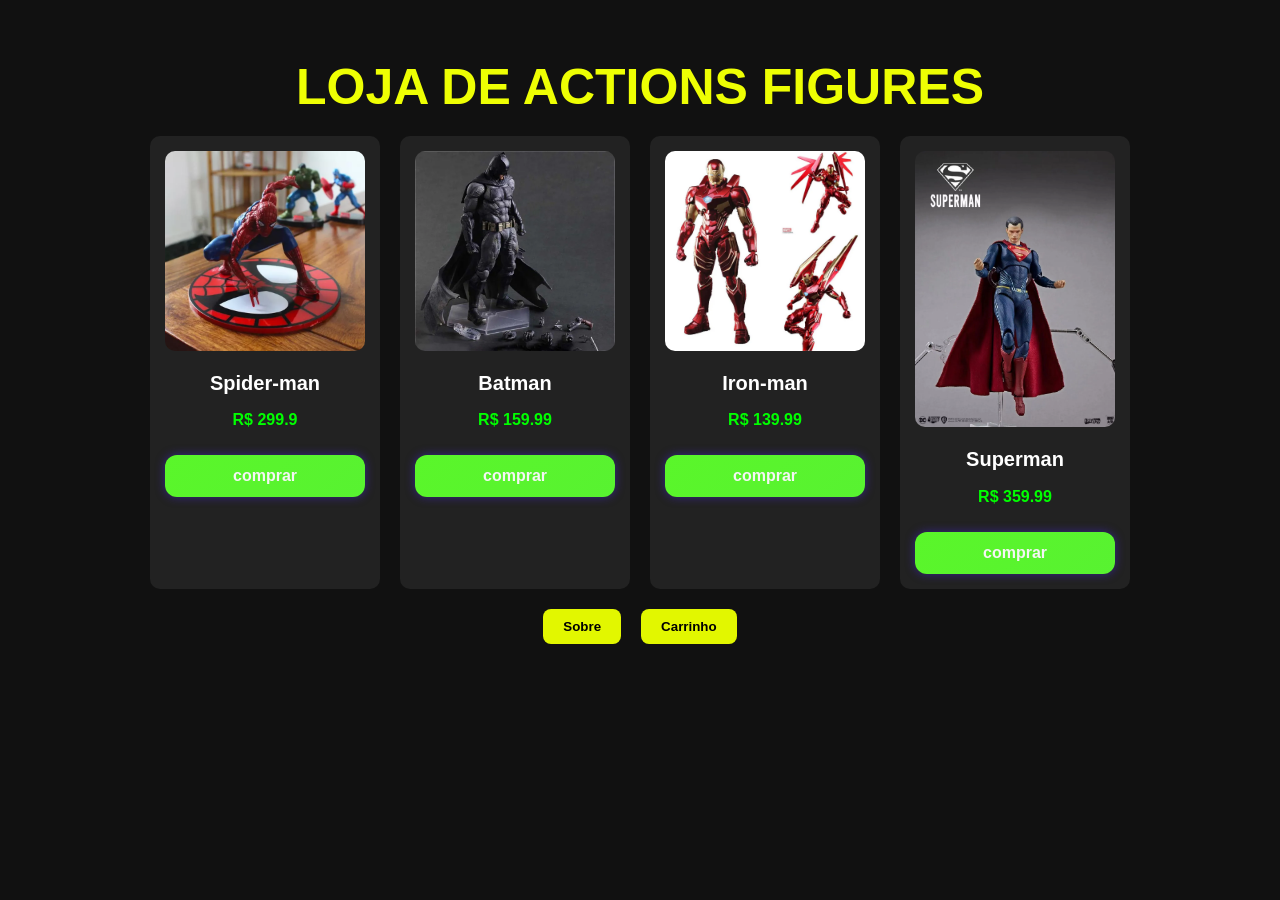
<file: index.html>
<!DOCTYPE html>
<html lang="en">
<head>
    <meta charset="UTF-8">
    <meta name="viewport" content="width=device-width, initial-scale=1.0">
    <title>Document</title>
    <link rel="stylesheet" href="src/css/style.css">
</head>
<body>
    <div class="bntVoltar">
        <a href=""></a>
    </div>
    <h1>LOJA DE ACTIONS FIGURES</h1>

    <section id="produtos"></section>

    <div class="botoes">

        <a href="./pages/sobre.html">
            <button>Sobre</button>
        </a>

        <a href="./pages/loja.html">
            <button>Carrinho</button>
        </a>

    </div>


    <script src="src/js/script.js"></script>
</body>
</html>
</file>
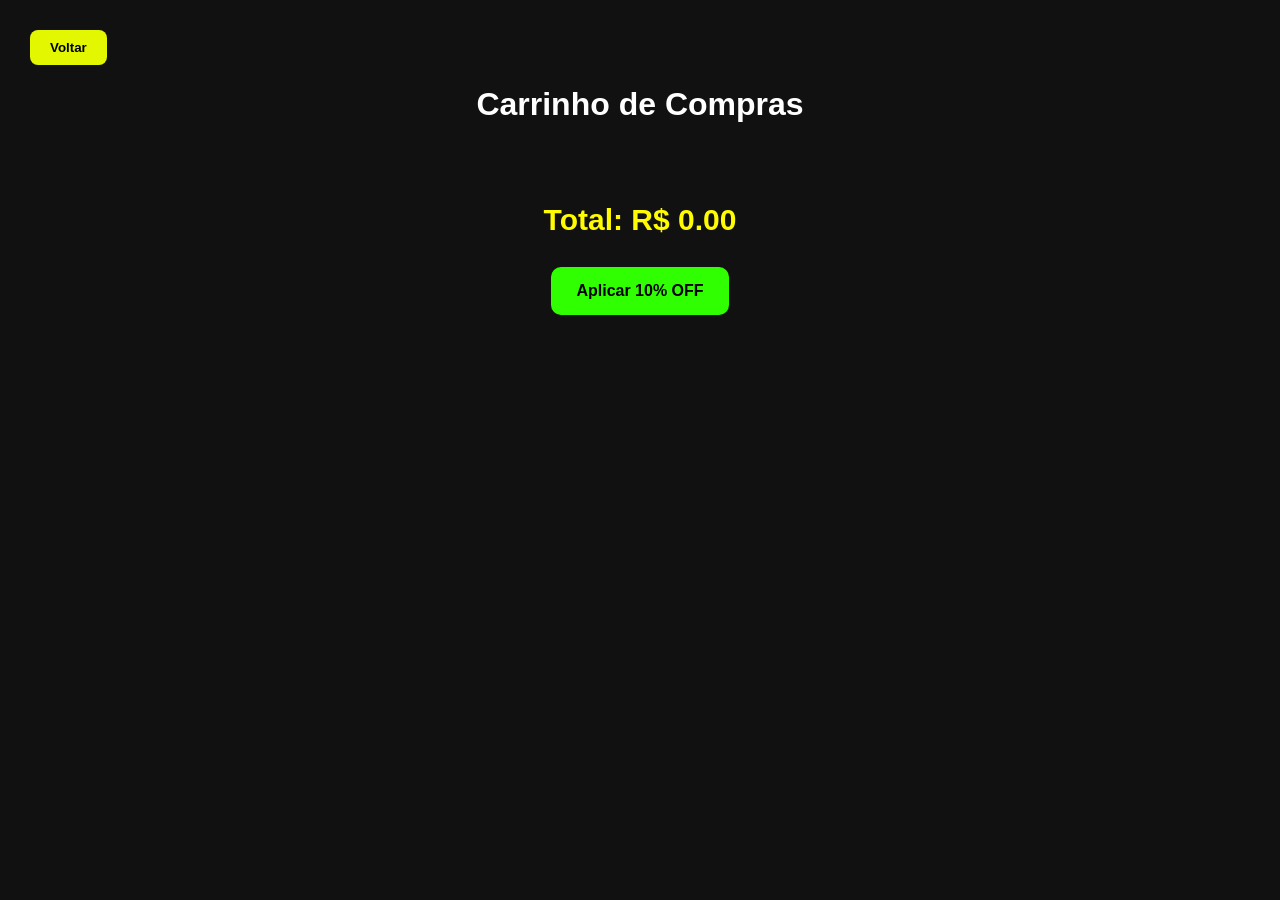
<file: pages/loja.html>
<!DOCTYPE html>
<html lang="pt-BR">
<head>
    <meta charset="UTF-8">
    <meta name="viewport" content="width=device-width, initial-scale=1.0">
    <link rel="stylesheet" href="../src/css/loja.css">
    <title>Loja</title>

    <link rel="stylesheet" href="../src/css/loja.css">
</head>
<body>

    <div class="bntVoltar">
        <a href="../index.html">
            <button>Voltar</button>
        </a>
    </div>

    <h1>Carrinho de Compras</h1>

    <section id="carrinho"></section>

    <h2 id="total">Total: R$ 0,00</h2>

    <button id="desconto">
        Aplicar 10% OFF
    </button>

    <script src="../src/js/loja.js"></script>

</body>
</html>
</file>
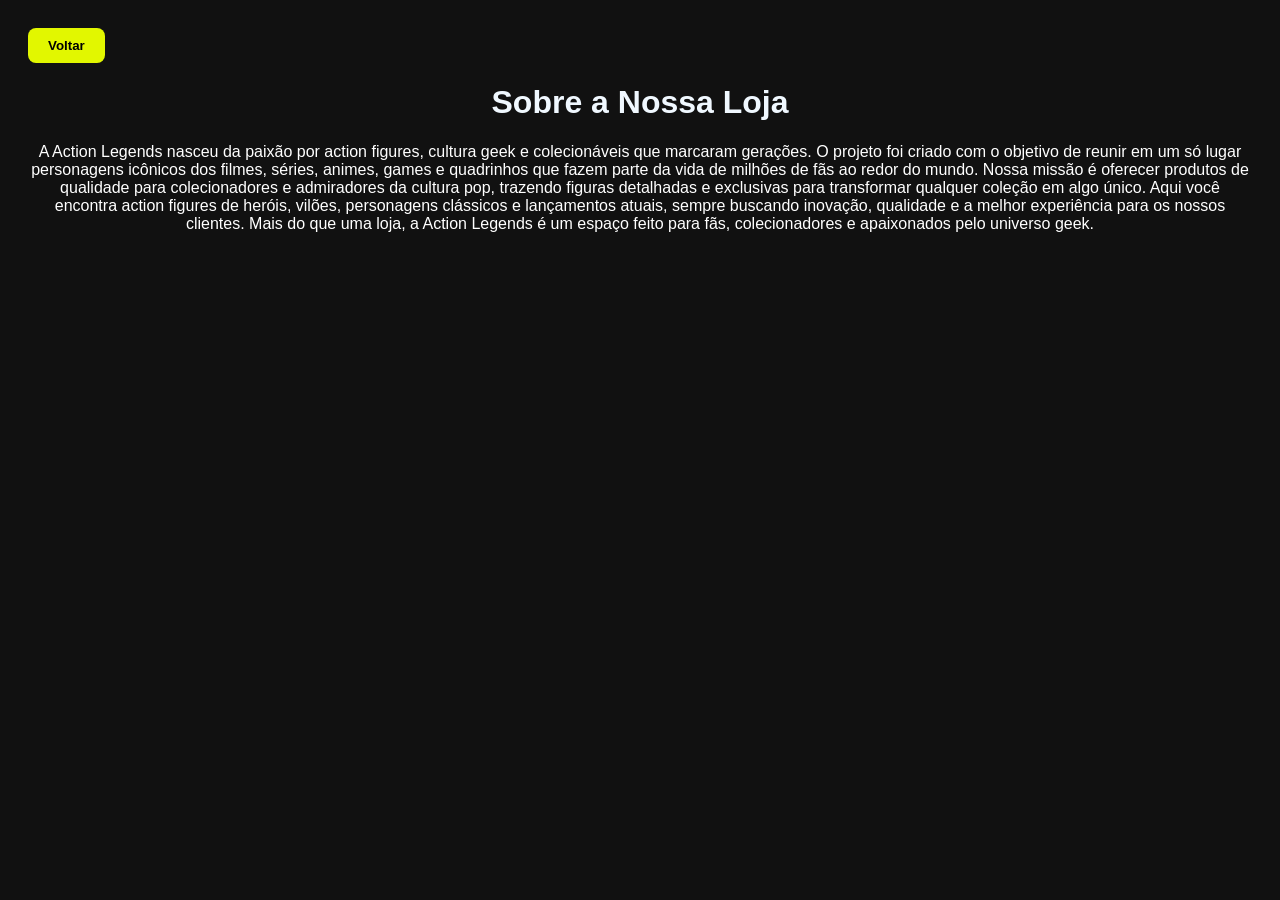
<file: pages/sobre.html>
<!DOCTYPE html>
<html lang="en">
<head>
    <meta charset="UTF-8">
    <meta name="viewport" content="width=device-width, initial-scale=1.0">
    <link rel="stylesheet" href="../src/css/sobre.css">
    <title>Sobre</title>
</head>
<body>
    <div class="bntVoltar">
        <a href="../index.html">
            <button>Voltar</button>
        </a>
    </div>
    
    <h1>Sobre a Nossa Loja</h1>
    <p>A Action Legends nasceu da paixão por action figures, cultura geek e colecionáveis que marcaram gerações. O projeto foi criado com o objetivo de reunir em um só lugar personagens icônicos dos filmes, séries, animes, games e quadrinhos que fazem parte da vida de milhões de fãs ao redor do mundo.

Nossa missão é oferecer produtos de qualidade para colecionadores e admiradores da cultura pop, trazendo figuras detalhadas e exclusivas para transformar qualquer coleção em algo único.

Aqui você encontra action figures de heróis, vilões, personagens clássicos e lançamentos atuais, sempre buscando inovação, qualidade e a melhor experiência para os nossos clientes.

Mais do que uma loja, a Action Legends é um espaço feito para fãs, colecionadores e apaixonados pelo universo geek.</p>
</body>
</html>
</file>
<file: src/css/style.css>
body {
    font-family: Arial;
    background-color: #111;
    color: white;
    padding: 20px;
    
}

h1{
    text-align: center;
    color: rgb(238, 255, 3);
    font-size: 50px;
    margin-top: 30px;
    margin-bottom: 20px;
}

#produtos {
    display: flex;
    gap: 20px;
    flex-wrap: wrap;
    justify-content: center;
}

.card {
    background-color: #222;
    width: 200px;
    padding: 15px;
    border-radius: 10px;
    text-align: center;
}

.card img {
    width: 100%;
    border-radius: 10px;
}

.card h2 {
    font-size: 20px;
}

.card p {
    color: lime;
    font-weight: bold;
}

.botoes{
    display: flex;
    justify-content: center;
    gap: 20px;
    margin: 20px 0;
}

.botoes button{
    padding: 10px 20px;
    border: none;
    border-radius: 8px;
    background-color: #e2f700;
    color: black;
    font-weight: bold;
    cursor: pointer;
    transition: 0.3s;
}

.btnCarrinho {
    background: linear-gradient(135deg, #5af62a, #58f231);
    color: #F5F5F5;
    border: none;
    padding: 12px 20px;
    border-radius: 12px;
    cursor: pointer;
    font-size: 16px;
    font-weight: bold;
    transition: 0.3s ease;
    width: 100%;
    margin-top: 10px;
    box-shadow: 0 0 10px rgba(73, 42, 246, 0.5);
}

.btnCarrinho:hover {
    transform: translateY(-3px);
    background: linear-gradient(135deg, #deee05, #e5ff00);
    box-shadow: 0 0 20px rgba(229, 255, 0, 0.8);
}

.btnCarrinho:active {
    transform: scale(0.97);
}
</file>
<file: src/css/loja.css>
body{
    font-family: Arial, Helvetica, sans-serif;
    background-color: #111;
    color: white;
    margin: 0;
    padding: 30px;
}

h1{
    text-align: center;
    margin-bottom: 40px;
    color: #ffffff;
}

#carrinho{
    display: flex;
    flex-direction: column;
    gap: 20px;
    max-width: 700px;
    margin: 0 auto;
}

#carrinho div{
    background-color: #2b2a2a;
    border: 1px solid #333;
    border-radius: 12px;
    padding: 20px;
    transition: 0.3s;
}

#carrinho div:hover{
    transform: scale(1.02);
    border-color: #ff1500;
}

#carrinho h3{
    margin: 0;
    font-size: 22px;
}

#carrinho p{
    margin-top: 10px;
    color: #fff700;
    font-size: 18px;
    font-weight: bold;
}

#total{
    text-align: center;
    margin-top: 40px;
    font-size: 30px;
    color: #fffb00;
}

#desconto{
    display: block;
    margin: 30px auto;
    padding: 15px 25px;
    background-color: #2fff00;
    color: rgb(0, 0, 0);
    border: none;
    border-radius: 10px;
    font-size: 16px;
    font-weight: bold;
    cursor: pointer;
    transition: 0.3s;
}

#desconto:hover{
    background-color: #eaff00;
    transform: scale(1.05);
}

.remover{
    margin-top: 10px;
    padding: 10px 18px;
    border: none;
    border-radius: 8px;
    background-color: #ff3c3c;
    color: white;
    font-weight: bold;
    cursor: pointer;
    transition: 0.3s;
}

.remover:hover{
    background-color: #ff0000;
    transform: scale(1.05);
}

.bntVoltar button{
    padding: 10px 20px;
    border: none;
    border-radius: 8px;
    background-color: #e2f700;
    color: black;
    font-weight: bold;
    cursor: pointer;
    transition: 0.3s;
}
</file>
<file: src/css/sobre.css>
body {
    font-family: Arial;
    background-color: #111;
    color: white;
    padding: 20px;
}

h1{
    text-align: center;
    color: aliceblue;

}

p{
    text-align: center;
}

.bntVoltar button{
    padding: 10px 20px;
    border: none;
    border-radius: 8px;
    background-color: #e2f700;
    color: black;
    font-weight: bold;
    cursor: pointer;
    transition: 0.3s;
}
</file>
